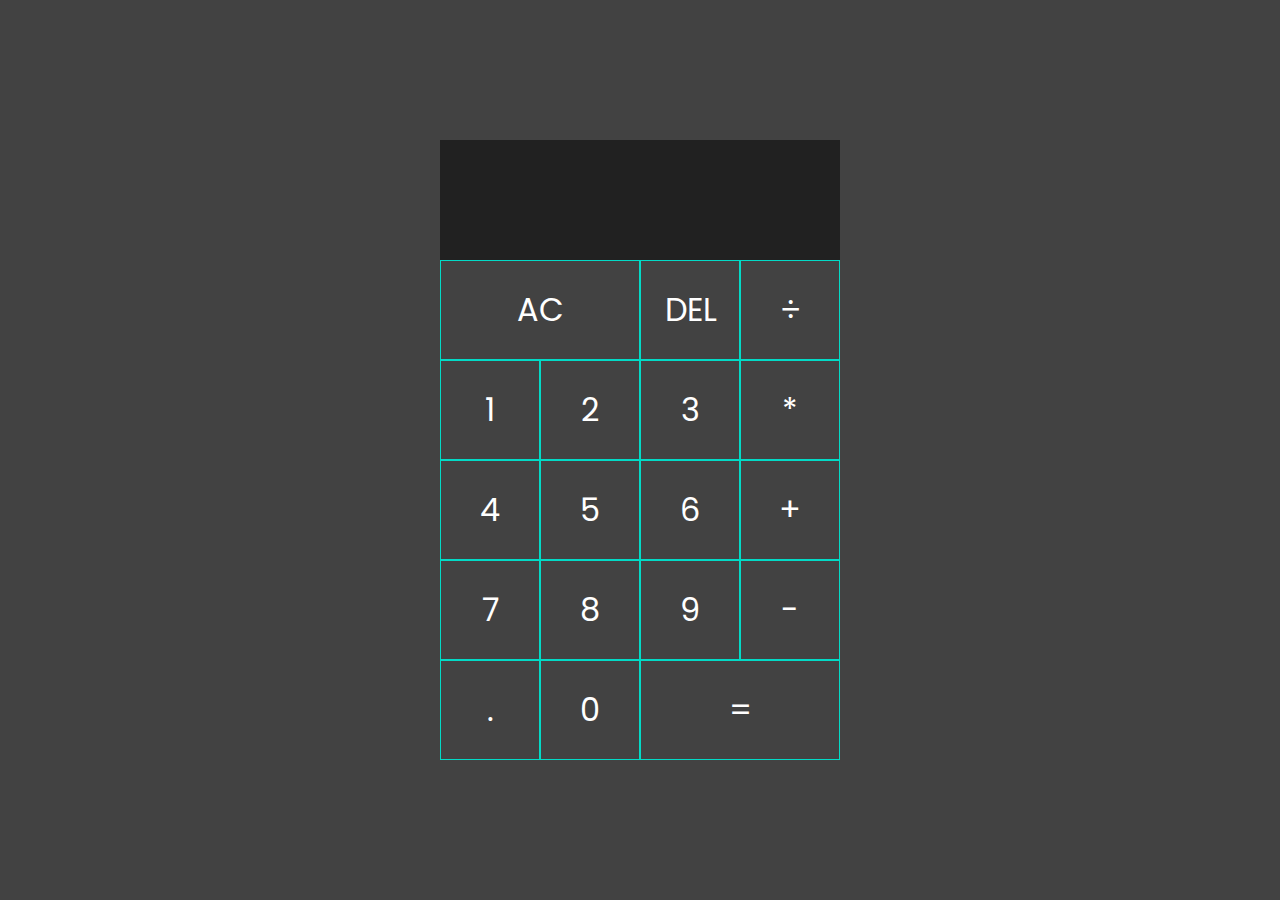
<file: calculator/index.html>
<!DOCTYPE html>
<html lang="en">
  <head>
    <meta charset="UTF-8" />
    <meta http-equiv="X-UA-Compatible" content="IE=edge" />
    <meta name="viewport" content="width=device-width, initial-scale=1.0" />
    <title>Calculator</title>
    <link rel="stylesheet" href="styles/styles.css" />

    <link rel="preconnect" href="https://fonts.googleapis.com" />
    <link rel="preconnect" href="https://fonts.gstatic.com" crossorigin />
    <link
      href="https://fonts.googleapis.com/css2?family=Montserrat&family=Poppins&family=Roboto+Mono&display=swap"
      rel="stylesheet"
    />

    <script src="calc.js" defer></script>
  </head>
  <body>
    <div class="calculator">
      <div id="result-screen">
        <!-- <div class="previous-number"></div> -->
        <div id="current-number"></div>
      </div>
        <button class="two-spaced" onclick="doAction(value)" value="AC">AC</button>
        <button onclick="onClick(value)" value="DEL">DEL</button>
        <button onclick="validate(value)" value="/" class="div-sign">÷</button>
        <button onclick="onClick(value)" value="1">1</button>
        <button onclick="onClick(value)" value="2">2</button>
        <button onclick="onClick(value)" value="3">3</button>
        <button onclick="validate(value)" value="*" id="mult-sign">*</button>
        <button onclick="onClick(value)" value="4">4</button>
        <button onclick="onClick(value)" value="5">5</button>
        <button onclick="onClick(value)" value="6">6</button>
        <button onclick="validate(value)" value="+" id="plus-sign">+</button>
        <button onclick="onClick(value)" value="7">7</button>
        <button onclick="onClick(value)" value="8">8</button>
        <button onclick="onClick(value)" value="9">9</button>
        <button onclick="validate(value)" value="-" id="less-sign">-</button>
        <button onclick="onClick(value)" value=".">.</button>
        <button onclick="onClick(value)" value="0">0</button>
        <button onclick="doAction(value)" value="=" class="two-spaced">=</button>
    </div>
  </body>
</html>
</file>
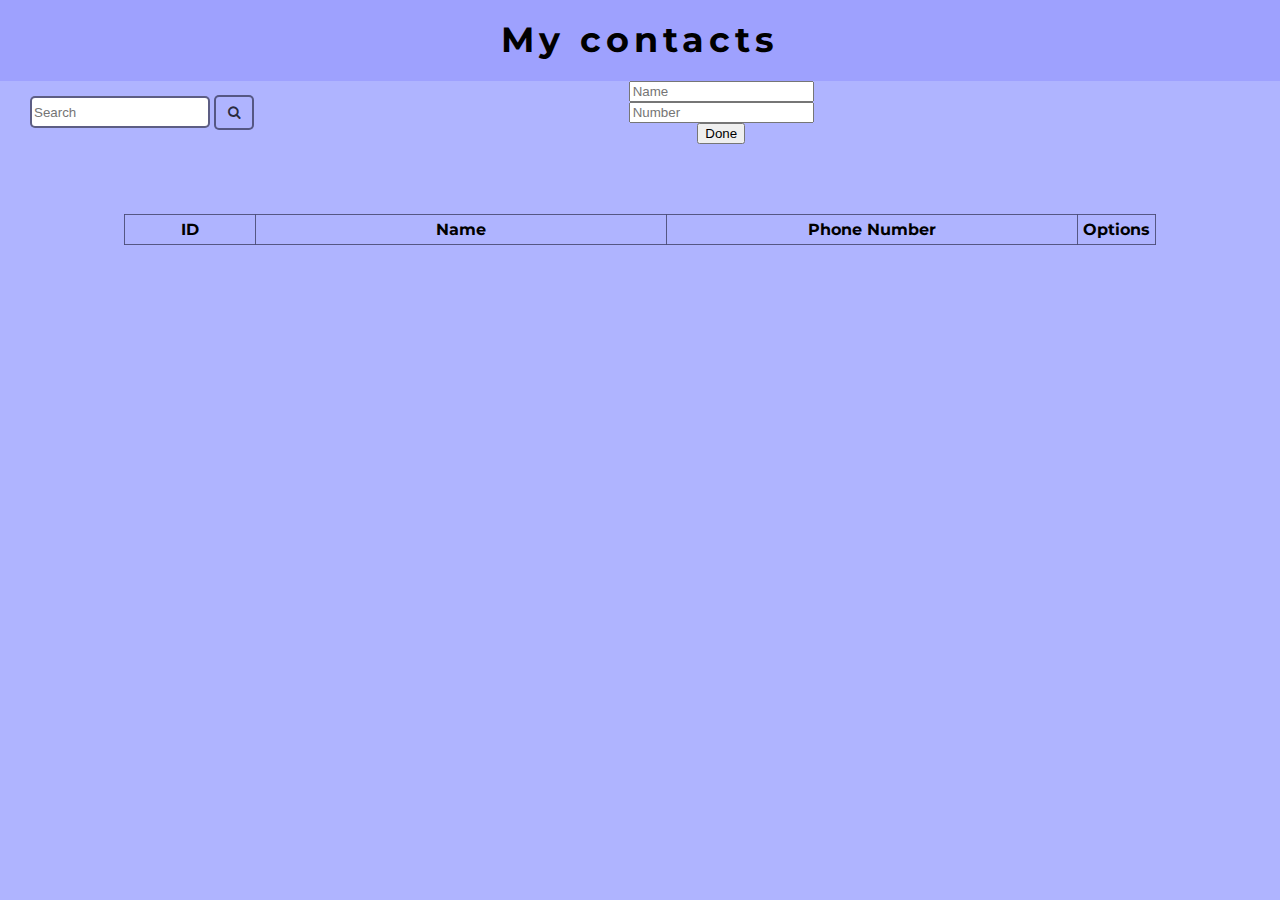
<file: contactManagement/index.html>
<!DOCTYPE html>
<html lang="en">
<head>
    <meta charset="UTF-8">
    <meta http-equiv="X-UA-Compatible" content="IE=edge">
    <meta name="viewport" content="width=device-width, initial-scale=1.0">
    <title>Schedule</title>
    <link rel="stylesheet" href="styles.css">
    <link rel="preconnect" href="https://fonts.googleapis.com">
    <link rel="preconnect" href="https://fonts.gstatic.com" crossorigin>
    <link href="https://fonts.googleapis.com/css2?family=Montserrat&display=swap" rel="stylesheet">
    <link rel="stylesheet" href="https://cdnjs.cloudflare.com/ajax/libs/font-awesome/4.7.0/css/font-awesome.min.css">
    <link rel="icon" href="images/add-contact.png">
    <!-- CSS only -->
    <link href="https://cdn.jsdelivr.net/npm/bootstrap@5.2.0/dist/css/bootstrap.min.css" rel="stylesheet" integrity="sha384-gH2yIJqKdNHPEq0n4Mqa/HGKIhSkIHeL5AyhkYV8i59U5AR6csBvApHHNl/vI1Bx" crossorigin="anonymous">
    <script src="script.js"></script>

    <body>
        <div id="top-section">
            <h1>My contacts</h1>
        </div>

        <div class="main-div">
            <div class="search">
                <input type="search" placeholder="Search" id="search-bar" class="search-bar">
                <button type="submit" id="search-btn"><i class="fa fa-search"></i></button>
            </div>   
    
            <div class="inputs">
                <div class="name">
                    <input type="text" id="name-input" class="form-control m-2 bg-light border"  placeholder="Name" maxlength="15">
                </div>
        
                <div class="number">
                    <input type="number" id="number-input" class="form-control m-2 bg-light border" class="p-2 bg-light border" placeholder="Number" maxlength="15">
                </div>
        
                <div class="done">
                    <button class="btn btn-success" onclick="getInputValues()">Done</button>
                </div>
            </div>
        </div>
        
        <div class="table">
            <table>
                <thead class="table-head">
                    <tr>
                        <th id="id-column">ID</th>
                        <th id="name-column">Name</th>
                        <th id="phone-number-column">Phone Number</th>      
                        <th id="remove">Options</th>      
                    </tr>
                </thead>
                
                <tbody id="tableData"></tbody>
              </table>
        </div>
    </body>
</html>
</file>
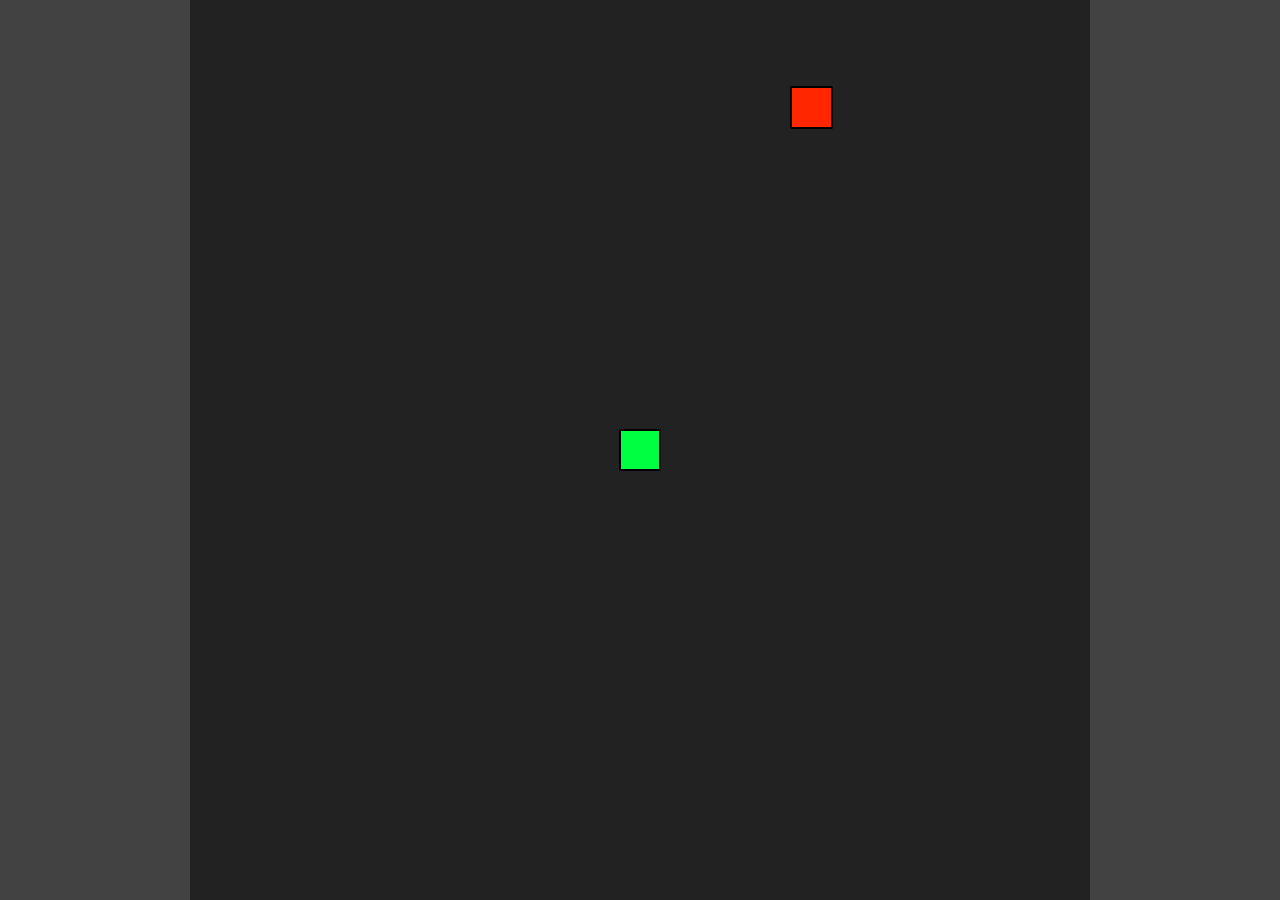
<file: game/index.html>
<!DOCTYPE html>
<html lang="en">
<head>
    <meta charset="UTF-8">
    <meta http-equiv="X-UA-Compatible" content="IE=edge">
    <meta name="viewport" content="width=device-width, initial-scale=1.0">
    <title>Snake Game</title>
    <link rel="stylesheet" href="styles/styles.css">
    <script src="app.js" dfer type="module"></script>
    <link rel="icon" href="images/snake.png">
    <link rel="preconnect" href="https://fonts.googleapis.com">
    <link rel="preconnect" href="https://fonts.gstatic.com" crossorigin>
    <link href="https://fonts.googleapis.com/css2?family=Montserrat&display=swap" rel="stylesheet"> 
</head>
    <body>
        <div id="game-board">  
        </div>
        <!-- <div id="text-container">
            <h1>The Snake Game</h1>
        </div> -->
    </body>
</html>
</file>
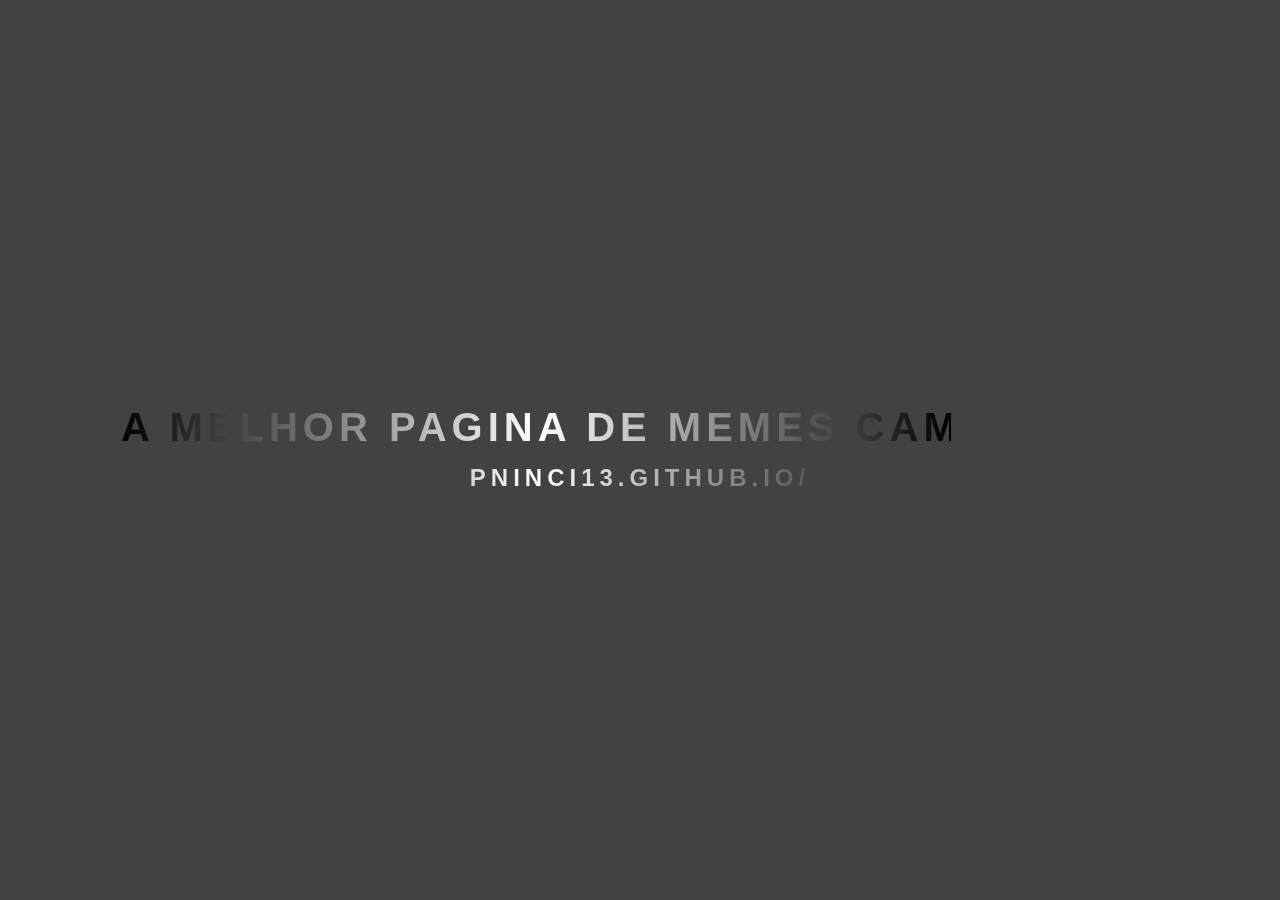
<file: about.html>
<!DOCTYPE html>
<html lang="en">
<head>
    <meta charset="UTF-8">
    <meta http-equiv="X-UA-Compatible" content="IE=edge">
    <meta name="viewport" content="width=device-width, initial-scale=1.0">
    <title>Um pouco sobre nós</title>
    <link rel="stylesheet" href="styles/about.css" />
    <link rel="icon" href="icons/new-document.png">
</head>
    <body id="bg">
        <p>A melhor pagina de memes campineira <br><a href="">pninci13.github.io/</a></p>
    </body>
</html>
</file>
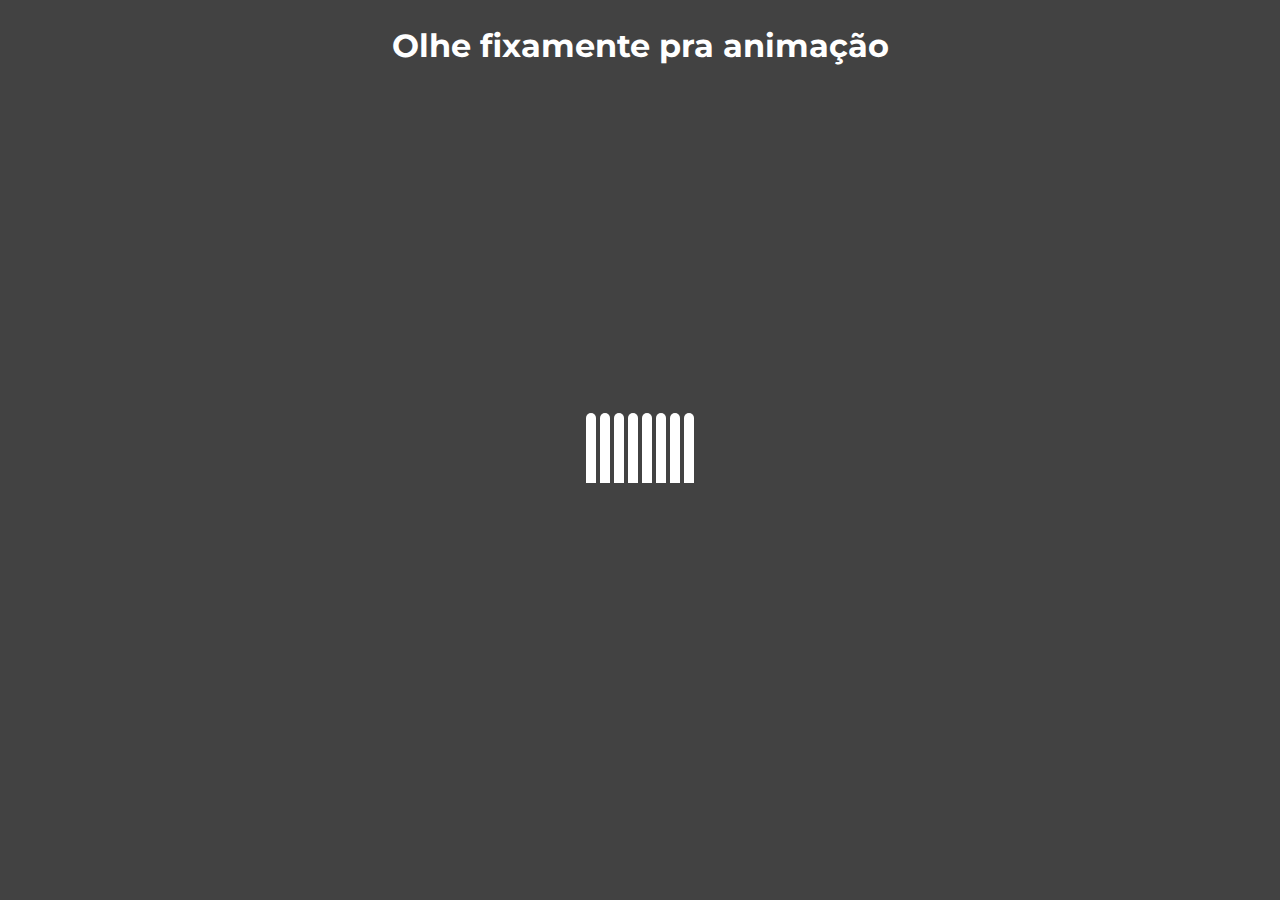
<file: clickhere.html>
<!DOCTYPE html>
<html lang="en">
<head>
    <meta charset="UTF-8">
    <meta http-equiv="X-UA-Compatible" content="IE=edge">
    <meta name="viewport" content="width=device-width, initial-scale=1.0">
    <title>Surprise</title>
    <link rel="stylesheet" href="styles/clickhere.css" />
    <link rel="icon" href="icons/question.png">
    <link rel="preconnect" href="https://fonts.googleapis.com" />
    <link rel="preconnect" href="https://fonts.gstatic.com" crossorigin />
    <link
      href="https://fonts.googleapis.com/css2?family=Montserrat&display=swap"
      rel="stylesheet"
    />
</head>
    <body>
        <div class="middle">
            <div class="bar bar1"></div>
            <div class="bar bar2"></div>
            <div class="bar bar3"></div>
            <div class="bar bar4"></div>
            <div class="bar bar5"></div>
            <div class="bar bar6"></div>
            <div class="bar bar7"></div>
            <div class="bar bar8"></div>
          </div>

          <h1>Olhe fixamente pra animação</h1>
    </body>
</html>
</file>
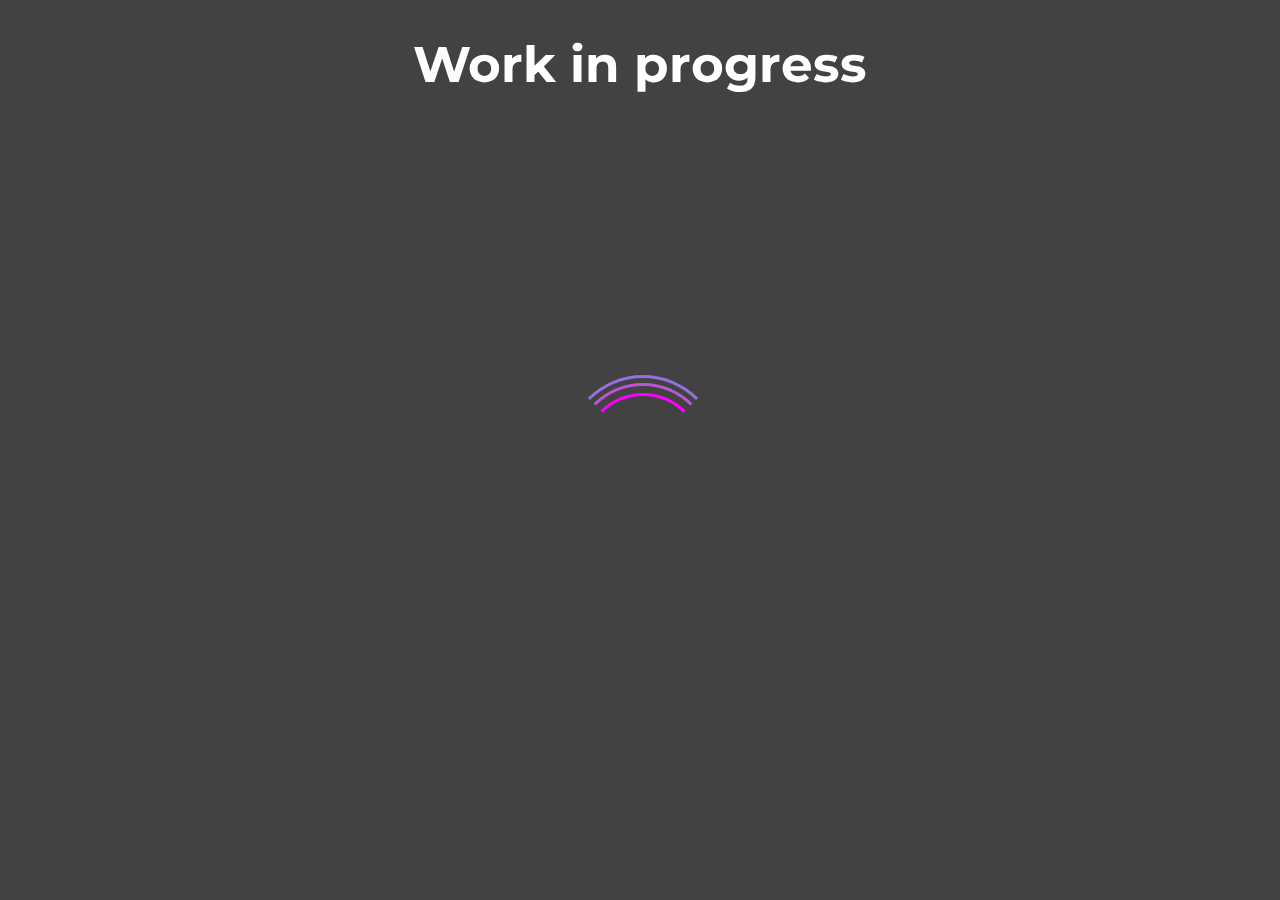
<file: coffee.html>
<!DOCTYPE html>
<html lang="en">
<head>
    <meta charset="UTF-8">
    <meta http-equiv="X-UA-Compatible" content="IE=edge">
    <meta name="viewport" content="width=device-width, initial-scale=1.0">
    <title>Work in progress</title>
    <link rel="stylesheet" href="styles/coffee.css" />
    <link rel="icon" href="icons/coffee-cup.png">
    <link rel="preconnect" href="https://fonts.googleapis.com" />
    <link rel="preconnect" href="https://fonts.gstatic.com" crossorigin />
    <link href="https://fonts.googleapis.com/css2?family=Montserrat&display=swap" rel="stylesheet" />
</head>
    <body class="bg">
        <div id="preloader">
            <div id="loader"></div>
        </div>
        <h1>
            Work in progress
        </h1>
    </body>
</html>
</file>
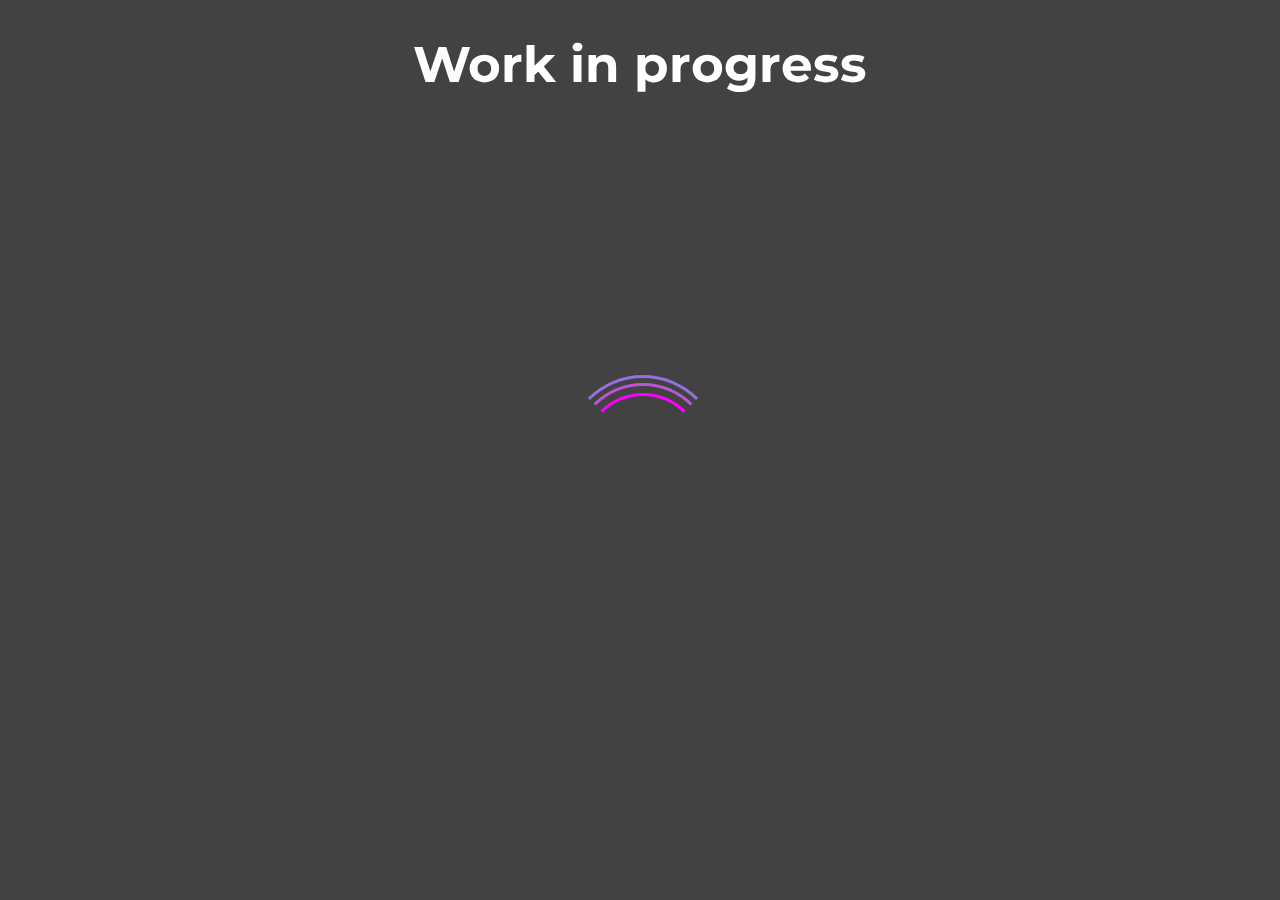
<file: contact.html>
<!DOCTYPE html>
<html lang="en">
<head>
    <meta charset="UTF-8">
    <meta http-equiv="X-UA-Compatible" content="IE=edge">
    <meta name="viewport" content="width=device-width, initial-scale=1.0">
    <title>Work in progress</title>
    <link rel="stylesheet" href="styles/contact.css" />
    <link rel="icon" href="icons/phone.png">
    <link href="https://fonts.googleapis.com/css2?family=Montserrat&display=swap" rel="stylesheet" />
</head>
    <body class="bg">
        <div id="preloader">
            <div id="loader"></div>
          </div>
          <h1>
            Work in progress
        </h1>
    </body>
</html>
</file>
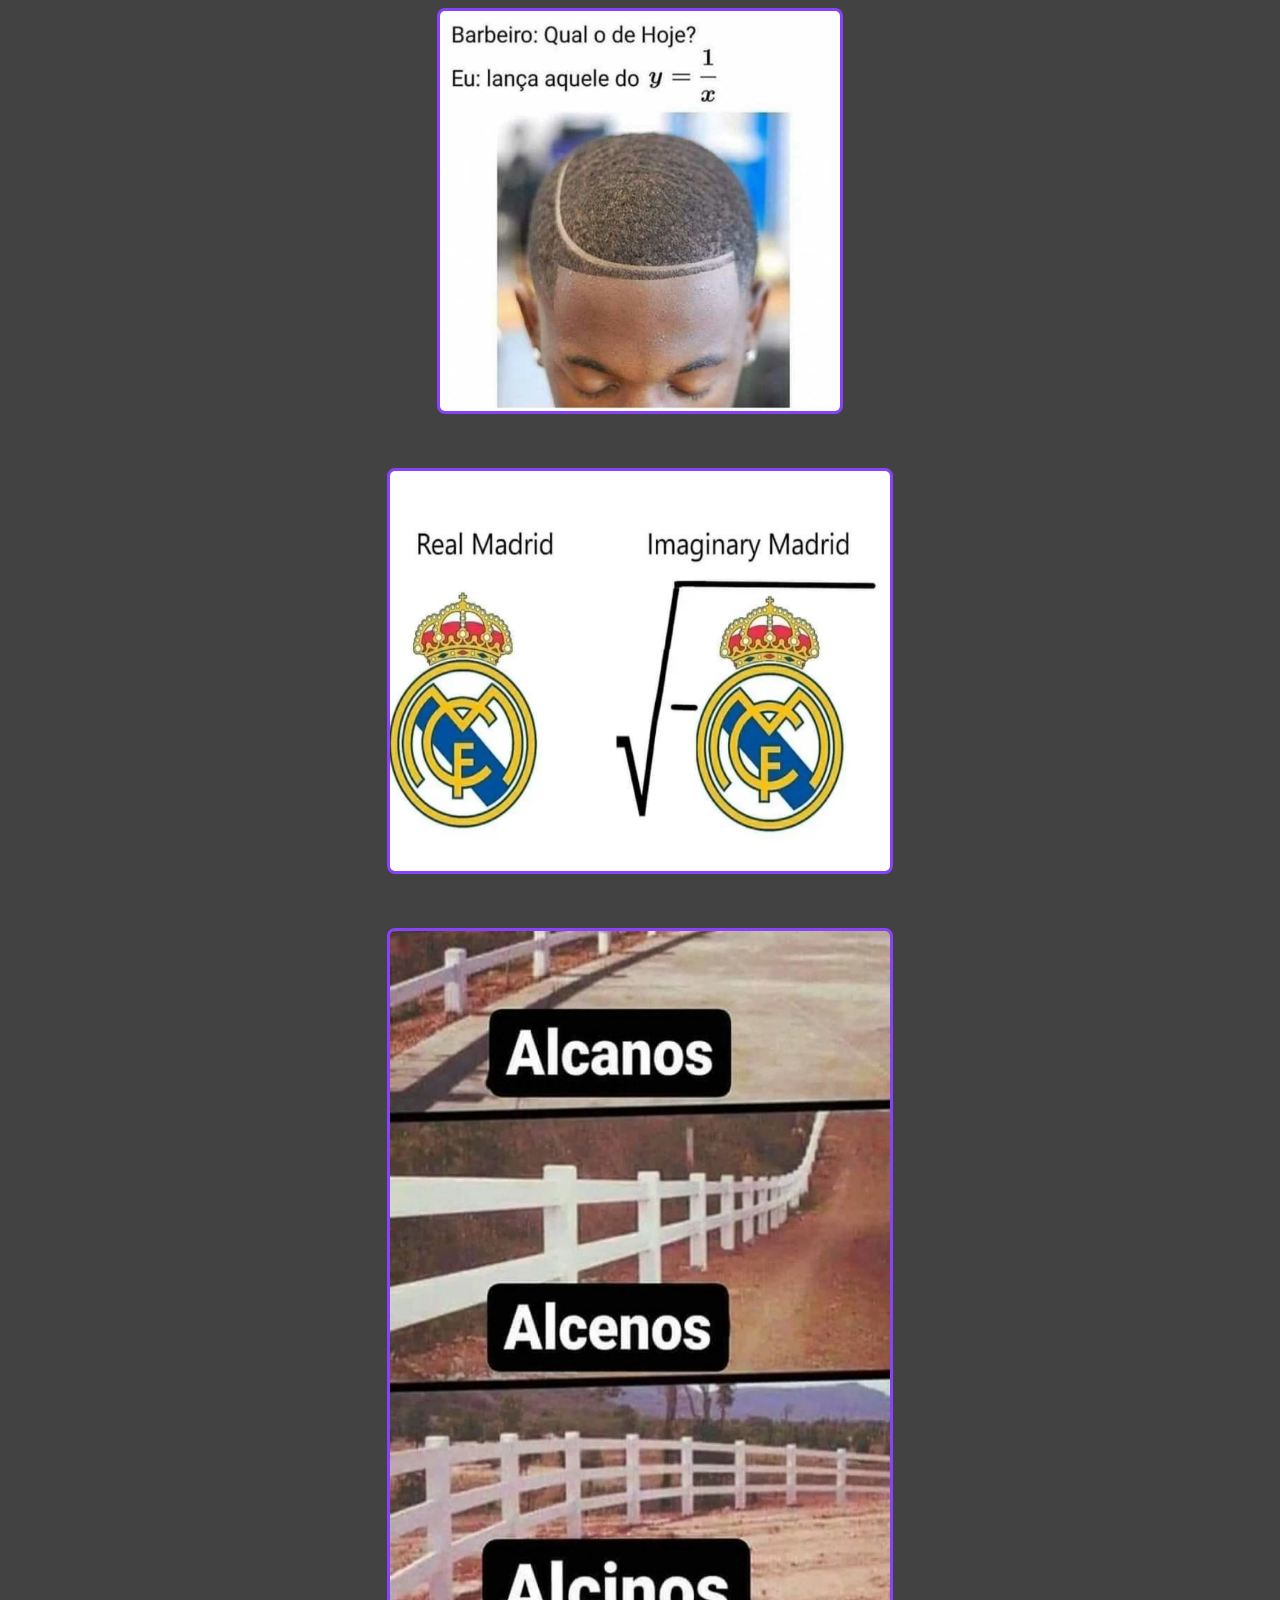
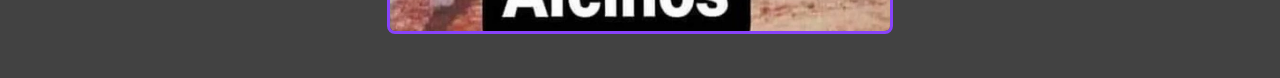
<file: memes.html>
<!DOCTYPE html>
<html lang="en">
  <head>
    <meta charset="UTF-8" />
    <meta http-equiv="X-UA-Compatible" content="IE=edge" />
    <meta name="viewport" content="width=device-width, initial-scale=1.0" />
    <title>Memes</title>
    <link rel="stylesheet" href="styles/memes.css" />
    <link rel="icon" href="icons/laughing.png">
  </head>
  <body id="second-bg">
    <div>
      <img src="images/hair_meme.png" alt="Hair with math meme" id="img-one" />
    </div>
    <br />
    <br />
    <br />
    <div>
      <img src="images/realmadrid.png" alt="Real madrid meme" id="img-two" />
    </div>
    <br />
    <br />
    <br />
    <div>
      <img src="images/alcanos.jpg" alt="Alcanos meme" id="img-three" />
    </div>
    <br />
    <br />
  </body>
</html>
</file>
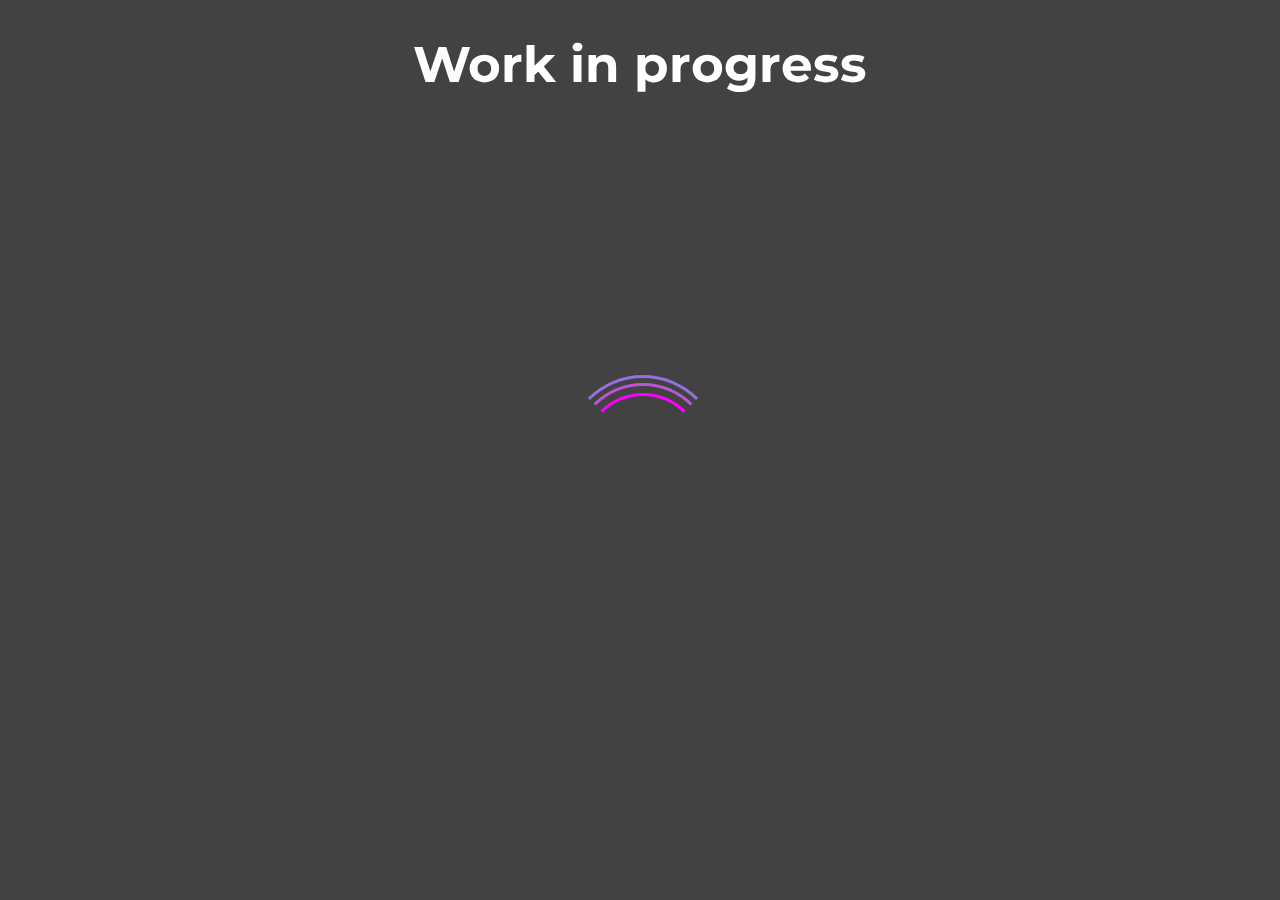
<file: prohibited.html>
<!DOCTYPE html>
<html lang="en">
<head>
    <meta charset="UTF-8">
    <meta http-equiv="X-UA-Compatible" content="IE=edge">
    <meta name="viewport" content="width=device-width, initial-scale=1.0">
    <title>Work in progress</title>
    <link rel="stylesheet" href="styles/prohibited.css" />
    <link rel="icon" href="icons/ban.png">
    <link href="https://fonts.googleapis.com/css2?family=Montserrat&display=swap" rel="stylesheet" />
</head>
    <body class="bg">
        <div id="preloader">
            <div id="loader"></div>
          </div>
          <h1>
            Work in progress
        </h1>
    </body>
</html>
</file>
<file: calculator/styles/styles.css>
*, *::before, *::after{
    box-sizing: border-box;  /*makes easier to resize elements*/
    font-family: 'Poppins', sans-serif;
    font-weight: normal;
}

body{
    padding: 0;
    margin: 0;
    background: #424242;
}

html{
    height: 100%;
    width: 100%;
}

.calculator{
    display: grid;
    justify-content: center;
    align-content: center;
    min-height: 100vh;          /* always 100% of height*/
    grid-template-columns: repeat(4, 100px);
    grid-template-rows: minmax(120px, auto) repeat(5, 100px);
}

.calculator > button{
    cursor: pointer;
    font-size: 2rem;
    border: 1px solid white;
    outline: none;
    background-color: transparent; 
    border-color: #03DAC6; 
    color: white;
}

.calculator > button:hover{
    background-color: #05998a;
    transition: ease-in-out 0.4s;
}


.two-spaced{
    grid-column: span 2;
}

#result-screen{
    grid-column: 1 / -1;
    background-color: rgba(0, 0, 0, 0.5);
    border-color: rgb(207, 7, 7);
    display: flex;
    align-items: flex-end;
    justify-content: space-around;
    flex-direction: column;
    padding: 10px;
    word-wrap: break-word;
    word-break: break-all;
}

#result-screen .previous-number{
    color: rgba(255, 255, 255, 255.75);
    font-size: 1.5rem;
}

#result-screen #current-number{
    color: white;
    font-size: 2.5rem;
}
</file>
<file: contactManagement/styles.css>
body{
    background-color: #AFB4FF;
    margin: 0;
    padding: 0;
}

h1{
    text-align: center;
    line-height: 80px;
    vertical-align: middle;
    font-family: 'Montserrat', sans-serif;
    font-size: 35px;
    margin: 0;
    height: 9vh;  
    letter-spacing: 5px;
}

#top-section{
    background-color: #9c9efee6;
}

.main-div{
    display: flex;
}


.inputs{
    display: flex;
    flex-direction: column;
    align-items: center;
    justify-content: center;
    width: 73%;
}

#done-btn{
    font-family: 'Montserrat', sans-serif;
    font-weight: bold;
    background-color: #AFB4FF;
    border-color: black;
    width: 120px;
}

#done-btn:hover{
    cursor: pointer;
    background-color: #8384c5e6;
    transition: ease-in-out 0.3s;
}

input[type=number]::-webkit-inner-spin-button, 
input[type=number]::-webkit-outer-spin-button { 
  -webkit-appearance: none; 
  margin: 0; 
}

#done-btn{
    margin-top: 20px; 
    height: 25px;
    border-radius: 5px;
    align-items: center;    
    border: solid 2px #4b4c77e6;
}

:hover::-webkit-input-placeholder{
    color: transparent;
} 

#search-bar{
    border-radius: 5px;
    height: 32px;
    width: 180px;
    border: none;
    margin-left: 30px;
    margin-top: 15px;
    border: solid 2px #4b4c77e6;
}

#search-btn{
    height: 35px;
    width: 40px;
    border-radius: 5px;
    color: #181825e6;
    background-color: #AFB4FF;
    border: solid 2px #4b4c77e6;

}

#search-btn:hover{
    cursor: pointer;
    background-color: #8384c5e6;
    transition: ease-in-out 0.3s;
}

.table-head{
    font-family: 'Montserrat', sans-serif;
    font-weight: bold;
}

th{
    border: solid 1px #4b4c77e6;
    border-radius: 4px;
    padding: 5px;
}

table{
    border-collapse: collapse;
    border-radius: 4px;
    margin: 70px auto;
}

#id-column{
    width: 120px;
}

#name-column, #phone-number-column{
    width: 400px;
}

#remove-btn{
    width: 100%;
}
</file>
<file: game/styles/styles.css>
body{
    height: 100vh;
    width: 100vw;
    display: flex;
    align-items: center;
    justify-content: center;
    margin: 0;
    background-color: #424242;
}

#game-board{
    background-color: rgb(34, 34, 34);
    width: 100vmin;
    height: 100vmin;
    display: grid;
    grid-template-rows: repeat(21, 1fr);    /*21 times, size: 1fr*/
    grid-template-columns: repeat(21, 1fr);    /*21 times, size: 1fr*/
}

.snake{
    background-color: hsl(135, 100%, 50%);        /*(hue, saturation, lightness)*/
    border: .25vmin solid black; 
    border-radius: 2px;
}

.food{
    background-color: hsl(9, 100%, 50%);
    border: .25vmin solid black;  
    border-radius: 2px;
}

#text-container{
    display: flex;
    align-items: center;
    justify-content: center;
}

h1{
    font-family: 'Montserrat', sans-serif;
    color: white;
    margin-left: 250px;
}
</file>
<file: styles/about.css>
#bg{
    background-color: #424242;
}

* {
    margin: 0;
    padding: 0;
  }
  body {
    display: flex;
    justify-content: center;
    align-items: center;
    min-height: 100vh;
    background: #000;
  }
  a {
    text-decoration: none;
    color: inherit;
    font-size: 24px;
  }
  
  p {
    font-weight: 700;
    text-align: center;
    font-size: 40px;
    font-family: Hack, sans-serif;
    text-transform: uppercase;
    background: linear-gradient(90deg, #000, #fff, #000);
    letter-spacing: 5px;
    -webkit-background-clip: text;
    background-clip: text;
    -webkit-text-fill-color: transparent;
    background-repeat: no-repeat;
    background-size: 80%;
    animation: shine 5s linear infinite;
    position: relative;
  }
  
  @keyframes shine {
    0% {
      background-position-x: -500%;
    }
    100% {
      background-position-x: 500%;
    }
  }
</file>
<file: styles/clickhere.css>
body {
  margin: 0;
  padding: 0;
  box-sizing: border-box;
  background: #424242;
}
.middle {
  top: 50%;
  left: 50%;
  transform: translate(-50%, -50%);
  position: absolute;
}
.bar {
  width: 10px;
  height: 70px;
  background: #fff;
  display: inline-block;
  transform-origin: bottom center;
  border-top-right-radius: 20px;
  border-top-left-radius: 20px;
  /*   box-shadow:5px 10px 20px inset rgba(255,23,25.2); */
  animation: loader 1.2s linear infinite;
}
.bar1 {
  animation-delay: 0.1s;
}
.bar2 {
  animation-delay: 0.2s;
}
.bar3 {
  animation-delay: 0.3s;
}
.bar4 {
  animation-delay: 0.4s;
}
.bar5 {
  animation-delay: 0.5s;
}
.bar6 {
  animation-delay: 0.6s;
}
.bar7 {
  animation-delay: 0.7s;
}
.bar8 {
  animation-delay: 0.8s;
}

@keyframes loader {
  0% {
    transform: scaleY(0.1);
    background: #424242;
  }
  50% {
    transform: scaleY(1);
    background: yellowgreen;
  }
  100% {
    transform: scaleY(0.1);
    background: transparent;
  }
}

h1{
  text-align: center;
  color: white;
  font-family: 'Montserrat', sans-serif;
  margin-top: 2%;
}
</file>
<file: styles/coffee.css>
.bg{
    background-color: #424242;
}

body {
    background-color: #222;
  }
  #preloader {
      position: fixed;
      top: 0;
      left: 0;
      width: 100%;
      height: 100%;
  }
  #loader {
      display: block;
      position: relative;
      left: 50%;
      top: 50%;
      width: 150px;
      height: 150px;
      margin: -75px 0 0 -75px;
      border-radius: 50%;
      border: 3px solid transparent;
      border-top-color: #9370DB;
      -webkit-animation: spin 2s linear infinite;
      animation: spin 2s linear infinite;
  }
  #loader:before {
      content: "";
      position: absolute;
      top: 5px;
      left: 5px;
      right: 5px;
      bottom: 5px;
      border-radius: 50%;
      border: 3px solid transparent;
      border-top-color: #BA55D3;
      -webkit-animation: spin 3s linear infinite;
      animation: spin 3s linear infinite;
  }
  #loader:after {
      content: "";
      position: absolute;
      top: 15px;
      left: 15px;
      right: 15px;
      bottom: 15px;
      border-radius: 50%;
      border: 3px solid transparent;
      border-top-color: #FF00FF;
      -webkit-animation: spin 1.5s linear infinite;
      animation: spin 1.5s linear infinite;
  }
  @-webkit-keyframes spin {
      0%   {
          -webkit-transform: rotate(0deg);
          -ms-transform: rotate(0deg);
          transform: rotate(0deg);
      }
      100% {
          -webkit-transform: rotate(360deg);
          -ms-transform: rotate(360deg);
          transform: rotate(360deg);
      }
  }
  @keyframes spin {
      0%   {
          -webkit-transform: rotate(0deg);
          -ms-transform: rotate(0deg);
          transform: rotate(0deg);
      }
      100% {
          -webkit-transform: rotate(360deg);
          -ms-transform: rotate(360deg);
          transform: rotate(360deg);
      }
  }

  h1{
    text-align: center;
    font-size: 50px;
    font-family: 'Montserrat', sans-serif;
    color: white;
}
</file>
<file: styles/contact.css>
.bg{
    background-color: #424242;
}

body {
    background-color: #222;
  }
  #preloader {
      position: fixed;
      top: 0;
      left: 0;
      width: 100%;
      height: 100%;
  }
  #loader {
      display: block;
      position: relative;
      left: 50%;
      top: 50%;
      width: 150px;
      height: 150px;
      margin: -75px 0 0 -75px;
      border-radius: 50%;
      border: 3px solid transparent;
      border-top-color: #9370DB;
      -webkit-animation: spin 2s linear infinite;
      animation: spin 2s linear infinite;
  }
  #loader:before {
      content: "";
      position: absolute;
      top: 5px;
      left: 5px;
      right: 5px;
      bottom: 5px;
      border-radius: 50%;
      border: 3px solid transparent;
      border-top-color: #BA55D3;
      -webkit-animation: spin 3s linear infinite;
      animation: spin 3s linear infinite;
  }
  #loader:after {
      content: "";
      position: absolute;
      top: 15px;
      left: 15px;
      right: 15px;
      bottom: 15px;
      border-radius: 50%;
      border: 3px solid transparent;
      border-top-color: #FF00FF;
      -webkit-animation: spin 1.5s linear infinite;
      animation: spin 1.5s linear infinite;
  }
  @-webkit-keyframes spin {
      0%   {
          -webkit-transform: rotate(0deg);
          -ms-transform: rotate(0deg);
          transform: rotate(0deg);
      }
      100% {
          -webkit-transform: rotate(360deg);
          -ms-transform: rotate(360deg);
          transform: rotate(360deg);
      }
  }
  @keyframes spin {
      0%   {
          -webkit-transform: rotate(0deg);
          -ms-transform: rotate(0deg);
          transform: rotate(0deg);
      }
      100% {
          -webkit-transform: rotate(360deg);
          -ms-transform: rotate(360deg);
          transform: rotate(360deg);
      }
  }

  h1{
    text-align: center;
    font-size: 50px;
    font-family: 'Montserrat', sans-serif;
    color: white;
}
</file>
<file: styles/memes.css>
#second-bg{
    background-color: #424242;
    scroll-behavior: smooth; 
}

#img-one{
    margin: auto;
    display: block;
    height: 400px;
    width: 400px;
    border-style: solid;
    border-color: #8842fa;
    border-width: 3px;
    border-radius: 8px;
}

#img-two{
    border-radius: 8px;
    height: 400px;
    width: 500px;
    margin: auto;
    display: block;
    border-style: solid;
    border-color: #8842fa;
    border-width: 3px;
    border-radius: 8px;
}

#img-three{
    border-radius: 8px;
    height: 700px;
    width: 500px;
    margin: auto;
    display: block;
    border-style: solid;
    border-color: #8842fa;
    border-width: 3px;
    border-radius: 8px;
}
</file>
<file: styles/prohibited.css>
.bg{
    background-color: #424242;
}

body {
    background-color: #222;
  }
  #preloader {
      position: fixed;
      top: 0;
      left: 0;
      width: 100%;
      height: 100%;
  }
  #loader {
      display: block;
      position: relative;
      left: 50%;
      top: 50%;
      width: 150px;
      height: 150px;
      margin: -75px 0 0 -75px;
      border-radius: 50%;
      border: 3px solid transparent;
      border-top-color: #9370DB;
      -webkit-animation: spin 2s linear infinite;
      animation: spin 2s linear infinite;
  }
  #loader:before {
      content: "";
      position: absolute;
      top: 5px;
      left: 5px;
      right: 5px;
      bottom: 5px;
      border-radius: 50%;
      border: 3px solid transparent;
      border-top-color: #BA55D3;
      -webkit-animation: spin 3s linear infinite;
      animation: spin 3s linear infinite;
  }
  #loader:after {
      content: "";
      position: absolute;
      top: 15px;
      left: 15px;
      right: 15px;
      bottom: 15px;
      border-radius: 50%;
      border: 3px solid transparent;
      border-top-color: #FF00FF;
      -webkit-animation: spin 1.5s linear infinite;
      animation: spin 1.5s linear infinite;
  }
  @-webkit-keyframes spin {
      0%   {
          -webkit-transform: rotate(0deg);
          -ms-transform: rotate(0deg);
          transform: rotate(0deg);
      }
      100% {
          -webkit-transform: rotate(360deg);
          -ms-transform: rotate(360deg);
          transform: rotate(360deg);
      }
  }
  @keyframes spin {
      0%   {
          -webkit-transform: rotate(0deg);
          -ms-transform: rotate(0deg);
          transform: rotate(0deg);
      }
      100% {
          -webkit-transform: rotate(360deg);
          -ms-transform: rotate(360deg);
          transform: rotate(360deg);
      }
  }

  h1{
    text-align: center;
    font-size: 50px;
    font-family: 'Montserrat', sans-serif;
    color: white;
}
</file>
